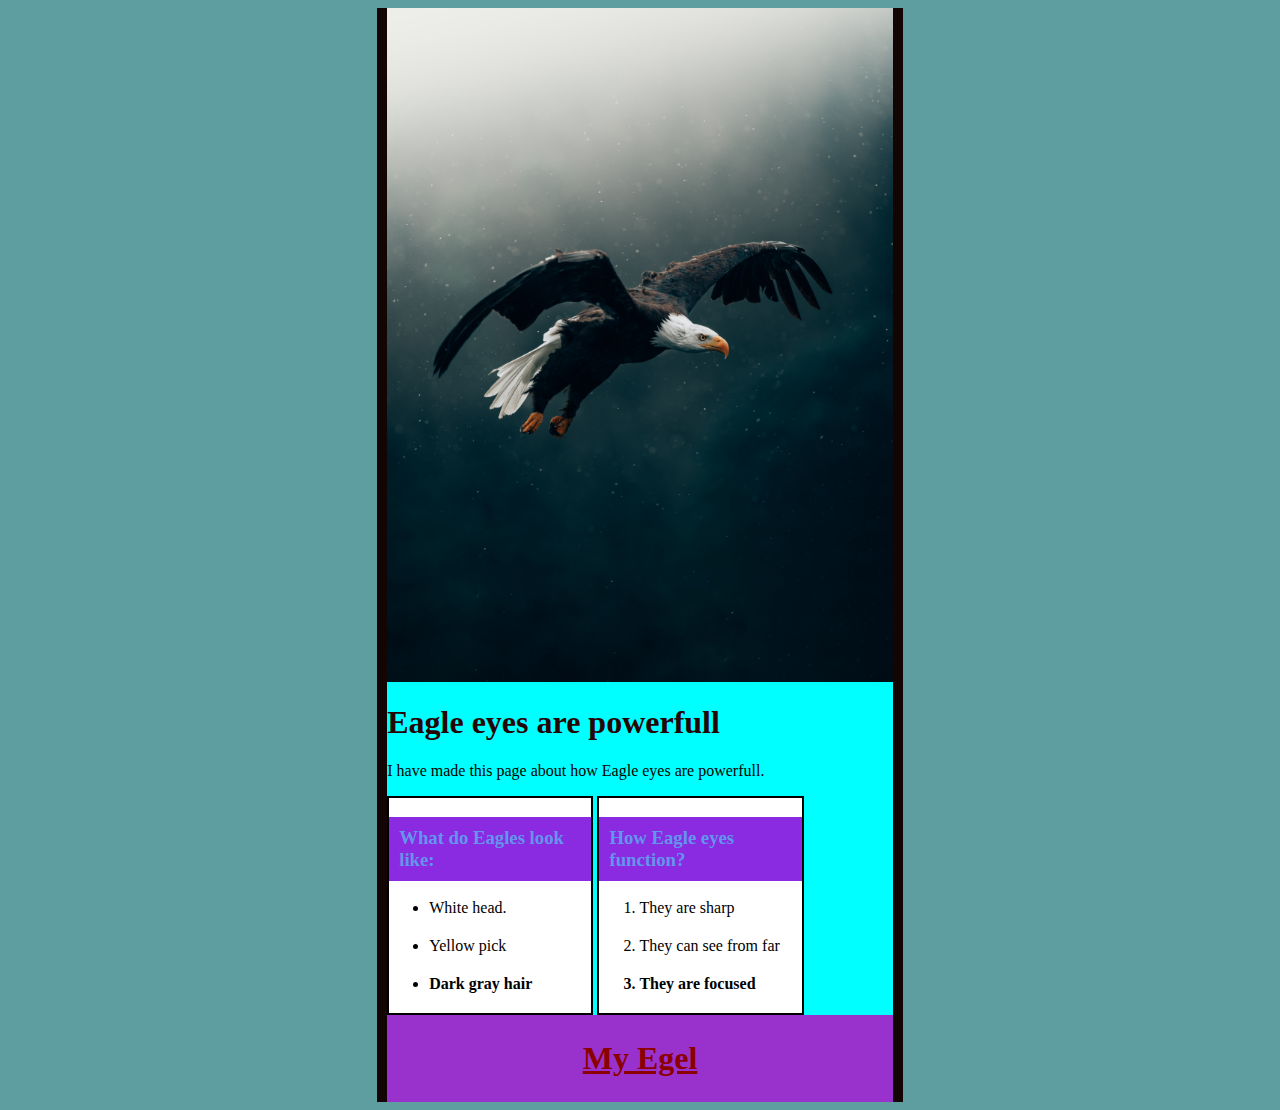
<file: Myfirstpage/index.html>
<html>


<head>

    <title> My First Page </title>
    <link rel="stylesheet" href="css/styles.css">

</head>


<body>
<div id="work">


    <div>

            <img src="./images/EagleEye.jpg" alt="just a EagleEye">
            <h1> Eagle eyes are powerfull </h1>
            <p> I have made this page about how Eagle eyes are powerfull.</p>
    </div>
    <div class="list"> 
<h3> What do Eagles look like:</h3>
<ul>
    <li>White head.</li>
    <li>Yellow pick</li>
    <li>Dark gray hair</li>

</ul>
</div>



<div class="list"> 
   
    <h3>How Eagle eyes function?</h3>
    <ol>
        <li>They are sharp</li>
        <li>They can see from far</li>
        <li>They are focused</li>
    </ol>
</div>

<div>
    <a href="https://en.wikipedia.org/wiki/Eagle">My Egel</a>
</div>

</div>
</body>




</html>
</file>
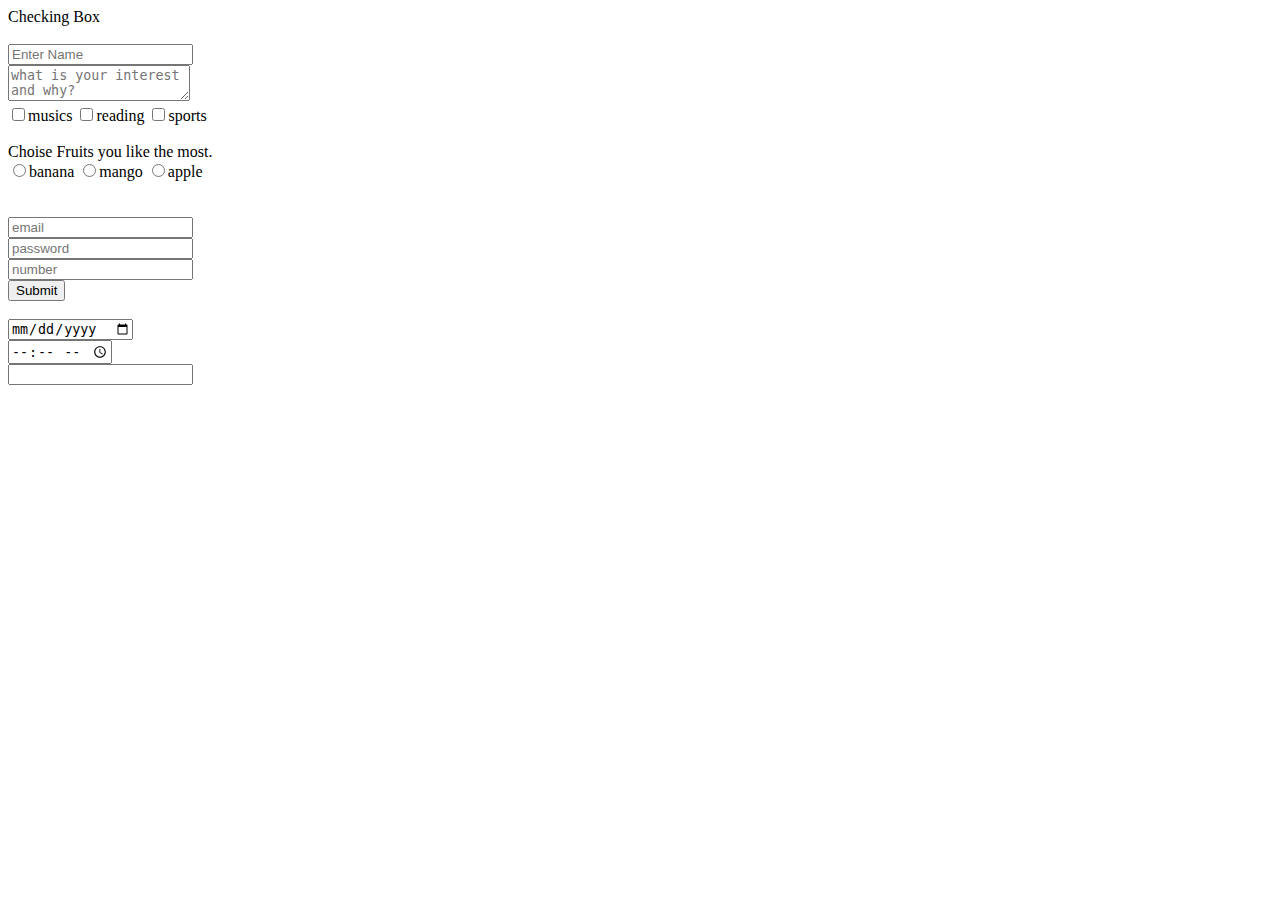
<file: User-Survey/index.html>
<!DOCTYPE html>
<html>
    <head>
        <meta charset="UTF-8">
        <meta http-equiv="X UA Compatible" content="Ib=edge">
        <meta name="viewport" content="width=device-width, initial-scale=1.0">
        <title> Document</title>
    </head>
    <body>
        <label> Checking Box </label>
        <br>
        <br>
        <input type="Text" placeholder="Enter Name">
        <br>
        <textarea placeholder="what is your interest and why?"></textarea>
        <br>
        <input type="checkbox" name="hobbies"/>musics
        <input type="checkbox" name="hobbies"/>reading
        <input type="checkbox" name="hobbies"/>sports
        <br>
        <br>
      <form>
         Choise Fruits you like the most.
         
         <br>
         <input type="radio" name="Fruits"/>banana
         <input type="radio" name="Fruits"/>mango
         <input type="radio" name="Fruits"/>apple
      </form>
        <br>
        <br>
        <input type="email"placeholder="email">
        <br>
        <input type="password"placeholder="password">
        <br>
        <input type="number"placeholder="number">
        <br>
        <input type="submit">
        <br>
        <br>
        <input type="date"placeholder="date">
        <br>
        <input type="time"placeholder="time">
        <br>
        <input type="text"required="Enter text">
        <br>
    </body>
</html>
</file>
<file: Myfirstpage/css/styles.css>
h1{
  
    color:rgb(37, 5, 5);

}
h1:hover{color:darkred;}

p{
    font-size-adjust: 1.5em;
}
body{
    background-color:cadetblue;
}
img{
    width: 100%;
    margin-block-start: 0cm;
}
a{
    display:block;
    width:100%;
    padding:25px;
    background-color: darkorchid;
    box-sizing: border-box;
    text-align: center;
    color: darkred;
    font-size: 2em;
    font-weight: bold;
}

a:hover{
    background-color: darkblue;
    color: darkorchid;
}


/* i am working*/

#work{

    background-color:cyan;
    width:40%;
    margin:auto;
    border: 10px solid rgb(20, 5, 5);
    border-top: 0px solid transparent;
    border-bottom: 0px solid transparent;
}
#text{
    padding: 50px;
}
#work div.list{
    border:2px solid black;
    display: inline-block;
    width:40%;
    background-color: white;
}

#work div.list h3{
    background-color: blueviolet;
    color: cornflowerblue;
    padding: 10px;
}

#work div.list li{
 margin-bottom: 20px;
}

#work div.list li:last-child{
    font-weight: bold;
}
</file>
